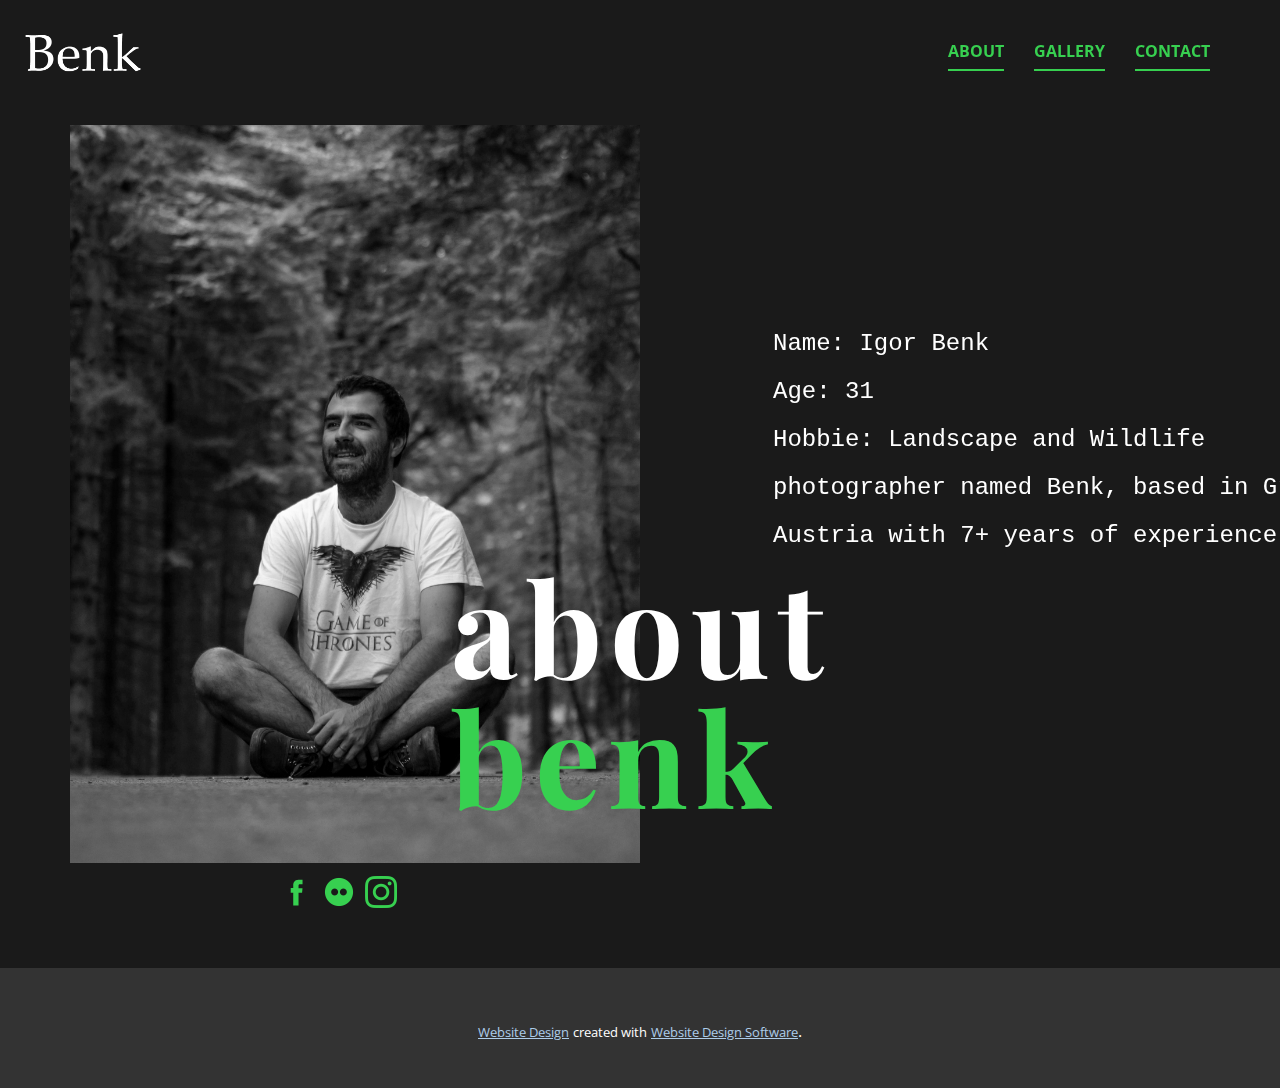
<file: about.html>
<!DOCTYPE html>
<html style="font-size: 16px;" lang="en"><head>
    <meta name="viewport" content="width=device-width, initial-scale=1.0">
    <meta charset="utf-8">
    <meta name="keywords" content="aboutdesigner, Bold Steps Forward, what clients say, ​If&nbsp;you’re interested in&nbsp;working with&nbsp;us,&nbsp;or collaborating&nbsp;on a project, we’d love to hear from you.">
    <meta name="description" content="">
    <title>about</title>
    <link rel="stylesheet" href="nicepage.css" media="screen">
<link rel="stylesheet" href="about.css" media="screen">
    <script class="u-script" type="text/javascript" src="jquery.js" defer=""></script>
    <script class="u-script" type="text/javascript" src="nicepage.js" defer=""></script>
    <meta name="generator" content="Nicepage 4.21.5, nicepage.com">
    <link id="u-theme-google-font" rel="stylesheet" href="https://fonts.googleapis.com/css?family=Roboto:100,100i,300,300i,400,400i,500,500i,700,700i,900,900i|Open+Sans:300,300i,400,400i,500,500i,600,600i,700,700i,800,800i">
    <link id="u-page-google-font" rel="stylesheet" href="https://fonts.googleapis.com/css?family=Playfair+Display:400,400i,500,500i,600,600i,700,700i,800,800i,900,900i">
    
    
    <script type="application/ld+json">{
		"@context": "http://schema.org",
		"@type": "Organization",
		"name": "",
		"logo": "/images/l.png"
}</script>
    <meta name="theme-color" content="#478ac9">
    <meta property="og:title" content="about">
    <meta property="og:type" content="website">
  </head>
  <body class="u-body u-overlap u-overlap-contrast u-overlap-transparent u-xl-mode" data-lang="en"><header class="u-clearfix u-header u-sticky u-header" id="sec-48c7"><div class="u-clearfix u-sheet u-sheet-1">
        <a href="https://nicepage.com" class="u-image u-logo u-image-1" data-image-width="512" data-image-height="512">
          <img src="/images/l.png" class="u-logo-image u-logo-image-1">
        </a>
        <nav class="u-menu u-menu-one-level u-offcanvas u-menu-1" data-responsive-from="XS">
          <div class="menu-collapse" style="font-size: 1rem; letter-spacing: 0px; font-weight: 700; text-transform: uppercase;">
            <a class="u-button-style u-custom-active-border-color u-custom-border u-custom-border-color u-custom-borders u-custom-hover-border-color u-custom-left-right-menu-spacing u-custom-padding-bottom u-custom-text-active-color u-custom-text-color u-custom-text-hover-color u-custom-top-bottom-menu-spacing u-nav-link u-text-active-palette-1-base u-text-hover-palette-2-base" href="#" style="padding: 6px 0px; font-size: calc(1em + 12px);">
              <svg class="u-svg-link" viewBox="0 0 24 24"><use xmlns:xlink="http://www.w3.org/1999/xlink" xlink:href="#menu-hamburger"></use></svg>
              <svg class="u-svg-content" version="1.1" id="menu-hamburger" viewBox="0 0 16 16" x="0px" y="0px" xmlns:xlink="http://www.w3.org/1999/xlink" xmlns="http://www.w3.org/2000/svg"><g><rect y="1" width="16" height="2"></rect><rect y="7" width="16" height="2"></rect><rect y="13" width="16" height="2"></rect>
</g></svg>
            </a>
          </div>
          <div class="u-custom-menu u-nav-container">
            <ul class="u-nav u-spacing-30 u-unstyled u-nav-1"><li class="u-nav-item"><a class="u-border-2 u-border-active-custom-color-1 u-border-hover-grey-50 u-border-no-left u-border-no-right u-border-no-top u-button-style u-nav-link u-text-active-custom-color-1 u-text-hover-custom-color-1 u-text-white" href="/about.html#carousel_8afe" style="padding: 10px 0px;">About</a>
</li><li class="u-nav-item"><a class="u-border-2 u-border-active-custom-color-1 u-border-hover-grey-50 u-border-no-left u-border-no-right u-border-no-top u-button-style u-nav-link u-text-active-custom-color-1 u-text-hover-custom-color-1 u-text-white" href="/about.html#carousel_c774" style="padding: 10px 0px;">Gallery</a>
</li><li class="u-nav-item"><a class="u-border-2 u-border-active-custom-color-1 u-border-hover-grey-50 u-border-no-left u-border-no-right u-border-no-top u-button-style u-nav-link u-text-active-custom-color-1 u-text-hover-custom-color-1 u-text-white" href="/about.html#carousel_38a3" style="padding: 10px 0px;">Contact</a>
</li></ul>
          </div>
          <div class="u-custom-menu u-nav-container-collapse">
            <div class="u-black u-container-style u-inner-container-layout u-opacity u-opacity-95 u-sidenav">
              <div class="u-inner-container-layout u-sidenav-overflow">
                <div class="u-menu-close"></div>
                <ul class="u-align-center u-nav u-popupmenu-items u-unstyled u-nav-2"><li class="u-nav-item"><a class="u-button-style u-nav-link" href="/about.html#carousel_8afe">About</a>
</li><li class="u-nav-item"><a class="u-button-style u-nav-link" href="/about.html#carousel_c774">Gallery</a>
</li><li class="u-nav-item"><a class="u-button-style u-nav-link" href="/about.html#carousel_38a3">Contact</a>
</li></ul>
              </div>
            </div>
            <div class="u-black u-menu-overlay u-opacity u-opacity-70"></div>
          </div>
        </nav>
      </div></header>
    <section class="u-align-left u-clearfix u-grey-90 u-section-1" id="carousel_8afe">
      <div class="u-clearfix u-sheet u-sheet-1">
        <div class="u-clearfix u-expanded-width-lg u-expanded-width-md u-expanded-width-sm u-expanded-width-xl u-layout-wrap u-layout-wrap-1">
          <div class="u-layout">
            <div class="u-layout-row">
              <div class="u-container-style u-image u-layout-cell u-right-cell u-size-30 u-image-1" data-image-width="4883" data-image-height="3228">
                <div class="u-container-layout u-container-layout-1">
                  <h1 class="u-custom-font u-font-playfair-display u-text u-text-body-alt-color u-text-1" data-animation-name="slideIn" data-animation-duration="1500" data-animation-direction="Right">about<br>
                    <span class="u-text-custom-color-1">benk</span>
                  </h1>
                </div>
              </div>
              <div class="u-container-style u-layout-cell u-left-cell u-size-30 u-layout-cell-2">
                <div class="u-container-layout u-valign-top-xs u-container-layout-2">
                  <p class="u-custom-font u-font-courier-new u-text u-text-2" data-animation-name="customAnimationIn" data-animation-duration="1750" data-animation-direction="">Name: Igor Benk<br>Age: 31<br>Hobbie:&nbsp;Landscape and Wildlife photographer named Benk, based in Graz, Austria with 7+ years of experience
                  </p>
                </div>
              </div>
            </div>
          </div>
        </div>
        <div class="u-social-icons u-spacing-10 u-social-icons-1">
          <a class="u-social-url" title="facebook" target="_blank" href="https://www.facebook.com/ajgorbenk"><span class="u-icon u-social-facebook u-social-icon u-text-custom-color-1 u-icon-1"><svg class="u-svg-link" preserveAspectRatio="xMidYMin slice" viewBox="0 0 112 112" style=""><use xmlns:xlink="http://www.w3.org/1999/xlink" xlink:href="#svg-c1b0"></use></svg><svg class="u-svg-content" viewBox="0 0 112 112" x="0" y="0" id="svg-c1b0"><path fill="currentColor" d="M75.5,28.8H65.4c-1.5,0-4,0.9-4,4.3v9.4h13.9l-1.5,15.8H61.4v45.1H42.8V58.3h-8.8V42.4h8.8V32.2
c0-7.4,3.4-18.8,18.8-18.8h13.8v15.4H75.5z"></path></svg></span>
          </a>
          <a class="u-social-url" title="flickr" target="_blank" href="https://www.flickr.com/photos/150427094@N04/with/52464650335/"><span class="u-file-icon u-icon u-social-icon u-social-twitter u-text-custom-color-1 u-icon-2"><img src="/images/4138206-5953dbee.png" alt=""></span>
          </a>
          <a class="u-social-url" title="instagram" target="_blank" href="https://www.instagram.com/ajgor_benk/"><span class="u-file-icon u-icon u-social-icon u-social-instagram u-text-custom-color-1 u-icon-3"><img src="/images/1384031-f71a7fd5.png" alt=""></span>
          </a>
        </div>
      </div>
    </section>
    
    
    
    <section class="u-backlink u-clearfix u-grey-80">
      <a class="u-link" href="https://nicepage.com/website-design" target="_blank">
        <span>Website Design</span>
      </a>
      <p class="u-text">
        <span>created with</span>
      </p>
      <a class="u-link" href="" target="_blank">
        <span>Website Design Software</span>
      </a>. 
    </section>
  
</body></html>
</file>
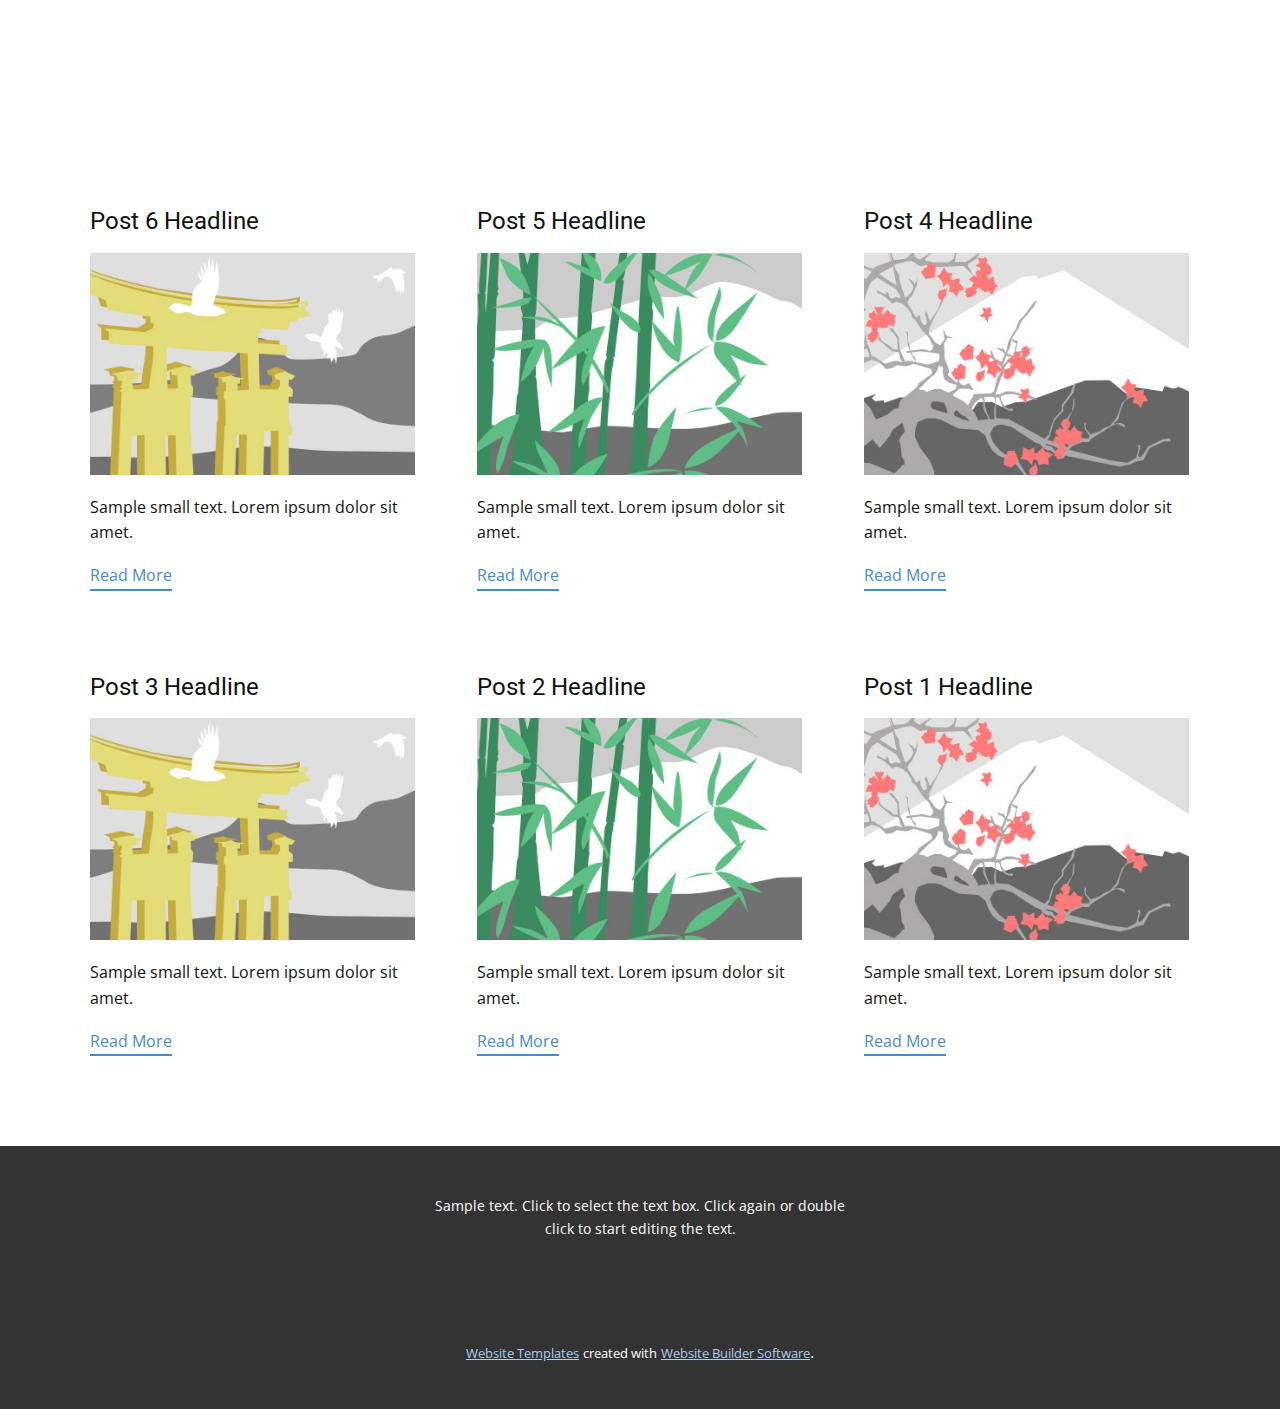
<file: blog/blog.html>
<!DOCTYPE html>
<html style="font-size: 16px;" lang="en"><head>
    <meta name="viewport" content="width=device-width, initial-scale=1.0">
    <meta charset="utf-8">
    <meta name="keywords" content="">
    <meta name="description" content="">
    <title>Blog Template</title>
    <link rel="stylesheet" href="../nicepage.css" media="screen">
<link rel="stylesheet" href="../Blog-Template.css" media="screen">
    <script class="u-script" type="text/javascript" src="../jquery.js" defer=""></script>
    <script class="u-script" type="text/javascript" src="../nicepage.js" defer=""></script>
    <meta name="generator" content="Nicepage 4.21.5, nicepage.com">
    <link id="u-theme-google-font" rel="stylesheet" href="https://fonts.googleapis.com/css?family=Roboto:100,100i,300,300i,400,400i,500,500i,700,700i,900,900i|Open+Sans:300,300i,400,400i,500,500i,600,600i,700,700i,800,800i">
    
    
    <script type="application/ld+json">{
		"@context": "http://schema.org",
		"@type": "Organization",
		"name": "",
		"logo": "/images/l.png"
}</script>
    <meta name="theme-color" content="#478ac9">
  </head>
  <body class="u-body u-xl-mode" data-lang="en"><header class="u-clearfix u-header u-sticky u-header" id="sec-48c7"><div class="u-clearfix u-sheet u-sheet-1">
        <a href="https://nicepage.com" class="u-image u-logo u-image-1" data-image-width="512" data-image-height="512">
          <img src="/images/l.png" class="u-logo-image u-logo-image-1">
        </a>
        <nav class="u-menu u-menu-one-level u-offcanvas u-menu-1" data-responsive-from="XS">
          <div class="menu-collapse" style="font-size: 1rem; letter-spacing: 0px; font-weight: 700; text-transform: uppercase;">
            <a class="u-button-style u-custom-active-border-color u-custom-border u-custom-border-color u-custom-borders u-custom-hover-border-color u-custom-left-right-menu-spacing u-custom-padding-bottom u-custom-text-active-color u-custom-text-color u-custom-text-hover-color u-custom-top-bottom-menu-spacing u-nav-link u-text-active-palette-1-base u-text-hover-palette-2-base" href="#" style="padding: 6px 0px; font-size: calc(1em + 12px);">
              <svg class="u-svg-link" viewBox="0 0 24 24"><use xmlns:xlink="http://www.w3.org/1999/xlink" xlink:href="#menu-hamburger"></use></svg>
              <svg class="u-svg-content" version="1.1" id="menu-hamburger" viewBox="0 0 16 16" x="0px" y="0px" xmlns:xlink="http://www.w3.org/1999/xlink" xmlns="http://www.w3.org/2000/svg"><g><rect y="1" width="16" height="2"></rect><rect y="7" width="16" height="2"></rect><rect y="13" width="16" height="2"></rect>
</g></svg>
            </a>
          </div>
          <div class="u-custom-menu u-nav-container">
            <ul class="u-nav u-spacing-30 u-unstyled u-nav-1"><li class="u-nav-item"><a class="u-border-2 u-border-active-custom-color-1 u-border-hover-grey-50 u-border-no-left u-border-no-right u-border-no-top u-button-style u-nav-link u-text-active-custom-color-1 u-text-hover-custom-color-1 u-text-white" href="/about.html#carousel_8afe" style="padding: 10px 0px;">About</a>
</li><li class="u-nav-item"><a class="u-border-2 u-border-active-custom-color-1 u-border-hover-grey-50 u-border-no-left u-border-no-right u-border-no-top u-button-style u-nav-link u-text-active-custom-color-1 u-text-hover-custom-color-1 u-text-white" href="/about.html#carousel_c774" style="padding: 10px 0px;">Gallery</a>
</li><li class="u-nav-item"><a class="u-border-2 u-border-active-custom-color-1 u-border-hover-grey-50 u-border-no-left u-border-no-right u-border-no-top u-button-style u-nav-link u-text-active-custom-color-1 u-text-hover-custom-color-1 u-text-white" href="/about.html#carousel_38a3" style="padding: 10px 0px;">Contact</a>
</li></ul>
          </div>
          <div class="u-custom-menu u-nav-container-collapse">
            <div class="u-black u-container-style u-inner-container-layout u-opacity u-opacity-95 u-sidenav">
              <div class="u-inner-container-layout u-sidenav-overflow">
                <div class="u-menu-close"></div>
                <ul class="u-align-center u-nav u-popupmenu-items u-unstyled u-nav-2"><li class="u-nav-item"><a class="u-button-style u-nav-link" href="/about.html#carousel_8afe">About</a>
</li><li class="u-nav-item"><a class="u-button-style u-nav-link" href="/about.html#carousel_c774">Gallery</a>
</li><li class="u-nav-item"><a class="u-button-style u-nav-link" href="/about.html#carousel_38a3">Contact</a>
</li></ul>
              </div>
            </div>
            <div class="u-black u-menu-overlay u-opacity u-opacity-70"></div>
          </div>
        </nav>
      </div></header>
    <section class="u-clearfix u-section-1" id="sec-af1f">
      <div class="u-clearfix u-sheet u-valign-middle u-sheet-1"><!--blog--><!--blog_options_json--><!--{"type":"Recent","source":"","tags":"","count":""}--><!--/blog_options_json-->
        <div class="u-blog u-expanded-width u-repeater u-repeater-1"><!--blog_post-->
          <div class="u-blog-post u-container-style u-repeater-item u-white u-repeater-item-1">
            <div class="u-container-layout u-similar-container u-valign-top u-container-layout-1"><!--blog_post_header-->
              <h4 class="u-blog-control u-text u-text-1">
                <a class="u-post-header-link" href="/blog/post-5.html">Post 6 Headline</a>
              </h4><!--/blog_post_header--><!--blog_post_image-->
              <a class="u-post-header-link" href="/blog/post-5.html"><img alt="" class="u-blog-control u-expanded-width u-image u-image-default u-image-1" src="/images/8ad73f3c.jpeg"></a><!--/blog_post_image--><!--blog_post_content-->
              <div class="u-blog-control u-post-content u-text u-text-2 fr-view">Sample small text. Lorem ipsum dolor sit amet.</div><!--/blog_post_content--><!--blog_post_readmore-->
              <a href="/blog/post-5.html" class="u-blog-control u-border-2 u-border-palette-1-base u-btn u-btn-rectangle u-button-style u-none u-btn-1"><!--blog_post_readmore_content--><!--options_json--><!--{"content":"","defaultValue":"Read More"}--><!--/options_json-->Read More<!--/blog_post_readmore_content--></a><!--/blog_post_readmore-->
            </div>
          </div><div class="u-blog-post u-container-style u-repeater-item u-video-cover u-white">
            <div class="u-container-layout u-similar-container u-valign-top u-container-layout-2"><!--blog_post_header-->
              <h4 class="u-blog-control u-text u-text-3">
                <a class="u-post-header-link" href="/blog/post-4.html">Post 5 Headline</a>
              </h4><!--/blog_post_header--><!--blog_post_image-->
              <a class="u-post-header-link" href="/blog/post-4.html"><img alt="" class="u-blog-control u-expanded-width u-image u-image-default u-image-2" src="/images/68f64b9d.jpeg"></a><!--/blog_post_image--><!--blog_post_content-->
              <div class="u-blog-control u-post-content u-text u-text-4 fr-view">Sample small text. Lorem ipsum dolor sit amet.</div><!--/blog_post_content--><!--blog_post_readmore-->
              <a href="/blog/post-4.html" class="u-blog-control u-border-2 u-border-palette-1-base u-btn u-btn-rectangle u-button-style u-none u-btn-2"><!--blog_post_readmore_content--><!--options_json--><!--{"content":"","defaultValue":"Read More"}--><!--/options_json-->Read More<!--/blog_post_readmore_content--></a><!--/blog_post_readmore-->
            </div>
          </div><div class="u-blog-post u-container-style u-repeater-item u-video-cover u-white">
            <div class="u-container-layout u-similar-container u-valign-top u-container-layout-3"><!--blog_post_header-->
              <h4 class="u-blog-control u-text u-text-5">
                <a class="u-post-header-link" href="/blog/post-3.html">Post 4 Headline</a>
              </h4><!--/blog_post_header--><!--blog_post_image-->
              <a class="u-post-header-link" href="/blog/post-3.html"><img alt="" class="u-blog-control u-expanded-width u-image u-image-default u-image-3" src="/images/0fd3416c.jpeg"></a><!--/blog_post_image--><!--blog_post_content-->
              <div class="u-blog-control u-post-content u-text u-text-6 fr-view">Sample small text. Lorem ipsum dolor sit amet.</div><!--/blog_post_content--><!--blog_post_readmore-->
              <a href="/blog/post-3.html" class="u-blog-control u-border-2 u-border-palette-1-base u-btn u-btn-rectangle u-button-style u-none u-btn-3"><!--blog_post_readmore_content--><!--options_json--><!--{"content":"","defaultValue":"Read More"}--><!--/options_json-->Read More<!--/blog_post_readmore_content--></a><!--/blog_post_readmore-->
            </div>
          </div><div class="u-blog-post u-container-style u-repeater-item u-white u-repeater-item-1">
            <div class="u-container-layout u-similar-container u-valign-top u-container-layout-1"><!--blog_post_header-->
              <h4 class="u-blog-control u-text u-text-1">
                <a class="u-post-header-link" href="/blog/post-2.html">Post 3 Headline</a>
              </h4><!--/blog_post_header--><!--blog_post_image-->
              <a class="u-post-header-link" href="/blog/post-2.html"><img alt="" class="u-blog-control u-expanded-width u-image u-image-default u-image-1" src="/images/8ad73f3c.jpeg"></a><!--/blog_post_image--><!--blog_post_content-->
              <div class="u-blog-control u-post-content u-text u-text-2 fr-view">Sample small text. Lorem ipsum dolor sit amet.</div><!--/blog_post_content--><!--blog_post_readmore-->
              <a href="/blog/post-2.html" class="u-blog-control u-border-2 u-border-palette-1-base u-btn u-btn-rectangle u-button-style u-none u-btn-1"><!--blog_post_readmore_content--><!--options_json--><!--{"content":"","defaultValue":"Read More"}--><!--/options_json-->Read More<!--/blog_post_readmore_content--></a><!--/blog_post_readmore-->
            </div>
          </div><div class="u-blog-post u-container-style u-repeater-item u-video-cover u-white">
            <div class="u-container-layout u-similar-container u-valign-top u-container-layout-2"><!--blog_post_header-->
              <h4 class="u-blog-control u-text u-text-3">
                <a class="u-post-header-link" href="/blog/post-1.html">Post 2 Headline</a>
              </h4><!--/blog_post_header--><!--blog_post_image-->
              <a class="u-post-header-link" href="/blog/post-1.html"><img alt="" class="u-blog-control u-expanded-width u-image u-image-default u-image-2" src="/images/68f64b9d.jpeg"></a><!--/blog_post_image--><!--blog_post_content-->
              <div class="u-blog-control u-post-content u-text u-text-4 fr-view">Sample small text. Lorem ipsum dolor sit amet.</div><!--/blog_post_content--><!--blog_post_readmore-->
              <a href="/blog/post-1.html" class="u-blog-control u-border-2 u-border-palette-1-base u-btn u-btn-rectangle u-button-style u-none u-btn-2"><!--blog_post_readmore_content--><!--options_json--><!--{"content":"","defaultValue":"Read More"}--><!--/options_json-->Read More<!--/blog_post_readmore_content--></a><!--/blog_post_readmore-->
            </div>
          </div><div class="u-blog-post u-container-style u-repeater-item u-video-cover u-white">
            <div class="u-container-layout u-similar-container u-valign-top u-container-layout-3"><!--blog_post_header-->
              <h4 class="u-blog-control u-text u-text-5">
                <a class="u-post-header-link" href="/blog/post.html">Post 1 Headline</a>
              </h4><!--/blog_post_header--><!--blog_post_image-->
              <a class="u-post-header-link" href="/blog/post.html"><img alt="" class="u-blog-control u-expanded-width u-image u-image-default u-image-3" src="/images/0fd3416c.jpeg"></a><!--/blog_post_image--><!--blog_post_content-->
              <div class="u-blog-control u-post-content u-text u-text-6 fr-view">Sample small text. Lorem ipsum dolor sit amet.</div><!--/blog_post_content--><!--blog_post_readmore-->
              <a href="/blog/post.html" class="u-blog-control u-border-2 u-border-palette-1-base u-btn u-btn-rectangle u-button-style u-none u-btn-3"><!--blog_post_readmore_content--><!--options_json--><!--{"content":"","defaultValue":"Read More"}--><!--/options_json-->Read More<!--/blog_post_readmore_content--></a><!--/blog_post_readmore-->
            </div>
          </div><!--/blog_post--><!--blog_post-->
          <!--/blog_post--><!--blog_post-->
          <!--/blog_post-->
        </div><!--/blog-->
      </div>
    </section>
    
    
    <footer class="u-align-center u-clearfix u-footer u-grey-80 u-footer" id="sec-33b6"><div class="u-clearfix u-sheet u-sheet-1">
        <p class="u-small-text u-text u-text-variant u-text-1">Sample text. Click to select the text box. Click again or double click to start editing the text.</p>
      </div></footer>
    <section class="u-backlink u-clearfix u-grey-80">
      <a class="u-link" href="https://nicepage.com/website-templates" target="_blank">
        <span>Website Templates</span>
      </a>
      <p class="u-text">
        <span>created with</span>
      </p>
      <a class="u-link" href="" target="_blank">
        <span>Website Builder Software</span>
      </a>. 
    </section>
  
</body></html>
</file>
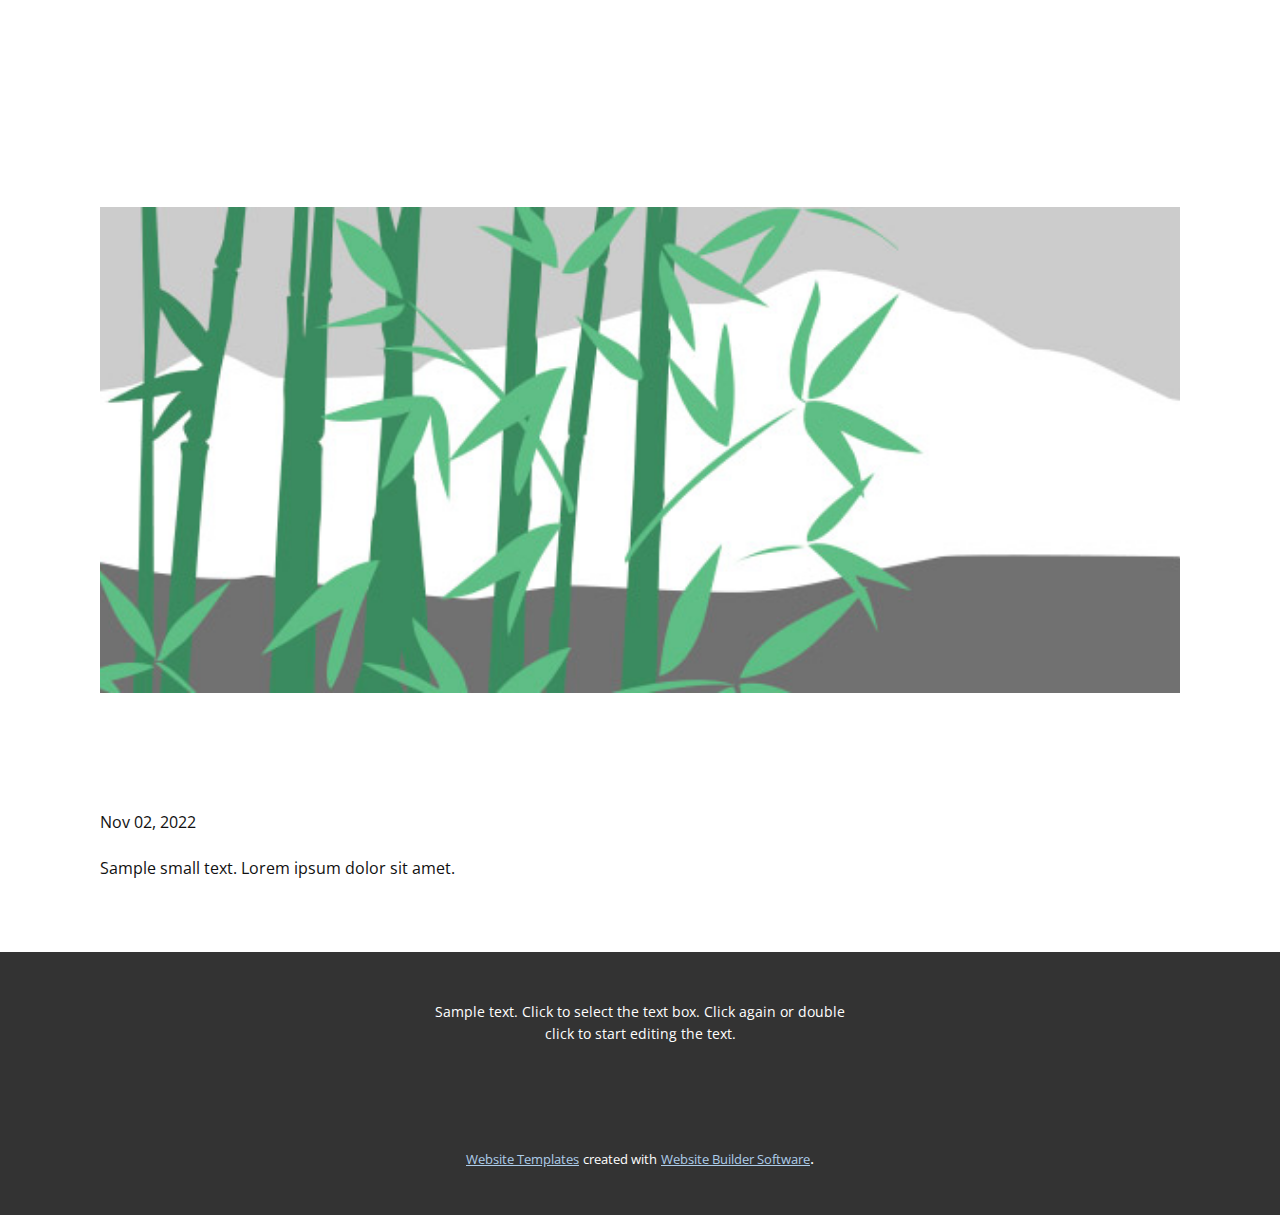
<file: blog/post-1.html>
<!DOCTYPE html>
<html style="font-size: 16px;" lang="en"><head>
    <meta name="viewport" content="width=device-width, initial-scale=1.0">
    <meta charset="utf-8">
    <meta name="keywords" content="Post 1 Headline">
    <meta name="description" content="">
    <title>Post 2 Headline</title>
    <link rel="stylesheet" href="/nicepage.css" media="screen">
<link rel="stylesheet" href="/Post-Template.css" media="screen">
    <script class="u-script" type="text/javascript" src="/jquery.js" defer=""></script>
    <script class="u-script" type="text/javascript" src="/nicepage.js" defer=""></script>
    <meta name="generator" content="Nicepage 4.21.5, nicepage.com">
    <link id="u-theme-google-font" rel="stylesheet" href="https://fonts.googleapis.com/css?family=Roboto:100,100i,300,300i,400,400i,500,500i,700,700i,900,900i|Open+Sans:300,300i,400,400i,500,500i,600,600i,700,700i,800,800i">
    
    
    <script type="application/ld+json">{
		"@context": "http://schema.org",
		"@type": "Organization",
		"name": "",
		"logo": "/images/l.png"
}</script>
    <meta name="theme-color" content="#478ac9">
  </head>
  <body class="u-body u-xl-mode" data-lang="en"><header class="u-clearfix u-header u-sticky u-header" id="sec-48c7"><div class="u-clearfix u-sheet u-sheet-1">
        <a href="https://nicepage.com" class="u-image u-logo u-image-1" data-image-width="512" data-image-height="512">
          <img src="/images/l.png" class="u-logo-image u-logo-image-1">
        </a>
        <nav class="u-menu u-menu-one-level u-offcanvas u-menu-1" data-responsive-from="XS">
          <div class="menu-collapse" style="font-size: 1rem; letter-spacing: 0px; font-weight: 700; text-transform: uppercase;">
            <a class="u-button-style u-custom-active-border-color u-custom-border u-custom-border-color u-custom-borders u-custom-hover-border-color u-custom-left-right-menu-spacing u-custom-padding-bottom u-custom-text-active-color u-custom-text-color u-custom-text-hover-color u-custom-top-bottom-menu-spacing u-nav-link u-text-active-palette-1-base u-text-hover-palette-2-base" href="#" style="padding: 6px 0px; font-size: calc(1em + 12px);">
              <svg class="u-svg-link" viewBox="0 0 24 24"><use xmlns:xlink="http://www.w3.org/1999/xlink" xlink:href="#menu-hamburger"></use></svg>
              <svg class="u-svg-content" version="1.1" id="menu-hamburger" viewBox="0 0 16 16" x="0px" y="0px" xmlns:xlink="http://www.w3.org/1999/xlink" xmlns="http://www.w3.org/2000/svg"><g><rect y="1" width="16" height="2"></rect><rect y="7" width="16" height="2"></rect><rect y="13" width="16" height="2"></rect>
</g></svg>
            </a>
          </div>
          <div class="u-custom-menu u-nav-container">
            <ul class="u-nav u-spacing-30 u-unstyled u-nav-1"><li class="u-nav-item"><a class="u-border-2 u-border-active-custom-color-1 u-border-hover-grey-50 u-border-no-left u-border-no-right u-border-no-top u-button-style u-nav-link u-text-active-custom-color-1 u-text-hover-custom-color-1 u-text-white" href="/about.html#carousel_8afe" style="padding: 10px 0px;">About</a>
</li><li class="u-nav-item"><a class="u-border-2 u-border-active-custom-color-1 u-border-hover-grey-50 u-border-no-left u-border-no-right u-border-no-top u-button-style u-nav-link u-text-active-custom-color-1 u-text-hover-custom-color-1 u-text-white" href="/about.html#carousel_c774" style="padding: 10px 0px;">Gallery</a>
</li><li class="u-nav-item"><a class="u-border-2 u-border-active-custom-color-1 u-border-hover-grey-50 u-border-no-left u-border-no-right u-border-no-top u-button-style u-nav-link u-text-active-custom-color-1 u-text-hover-custom-color-1 u-text-white" href="/about.html#carousel_38a3" style="padding: 10px 0px;">Contact</a>
</li></ul>
          </div>
          <div class="u-custom-menu u-nav-container-collapse">
            <div class="u-black u-container-style u-inner-container-layout u-opacity u-opacity-95 u-sidenav">
              <div class="u-inner-container-layout u-sidenav-overflow">
                <div class="u-menu-close"></div>
                <ul class="u-align-center u-nav u-popupmenu-items u-unstyled u-nav-2"><li class="u-nav-item"><a class="u-button-style u-nav-link" href="/about.html#carousel_8afe">About</a>
</li><li class="u-nav-item"><a class="u-button-style u-nav-link" href="/about.html#carousel_c774">Gallery</a>
</li><li class="u-nav-item"><a class="u-button-style u-nav-link" href="/about.html#carousel_38a3">Contact</a>
</li></ul>
              </div>
            </div>
            <div class="u-black u-menu-overlay u-opacity u-opacity-70"></div>
          </div>
        </nav>
      </div></header>
    <section class="u-align-center u-clearfix u-section-1" id="sec-8bca">
      <div class="u-clearfix u-sheet u-valign-middle-md u-valign-middle-sm u-valign-middle-xs u-sheet-1"><!--post_details--><!--post_details_options_json--><!--{"source":""}--><!--/post_details_options_json--><!--blog_post-->
        <div class="u-container-style u-expanded-width u-post-details u-post-details-1">
          <div class="u-container-layout u-valign-middle u-container-layout-1"><!--blog_post_image-->
            <img alt="" class="u-blog-control u-expanded-width u-image u-image-default u-image-1" src="/images/68f64b9d.jpeg"><!--/blog_post_image--><!--blog_post_header-->
            <h2 class="u-blog-control u-text u-text-1">Post 2 Headline</h2><!--/blog_post_header--><!--blog_post_metadata-->
            <div class="u-blog-control u-metadata u-metadata-1"><!--blog_post_metadata_date-->
              <span class="u-meta-date u-meta-icon">Nov 02, 2022</span><!--/blog_post_metadata_date--><!--blog_post_metadata_category-->
              <!--/blog_post_metadata_category--><!--blog_post_metadata_comments-->
              <!--/blog_post_metadata_comments-->
            </div><!--/blog_post_metadata--><!--blog_post_content-->
            <div class="u-align-justify u-blog-control u-post-content u-text u-text-2 fr-view">
  Sample small text. Lorem ipsum dolor sit amet.
  </div><!--/blog_post_content-->
          </div>
        </div><!--/blog_post--><!--/post_details-->
      </div>
    </section>
    
    
    <footer class="u-align-center u-clearfix u-footer u-grey-80 u-footer" id="sec-33b6"><div class="u-clearfix u-sheet u-sheet-1">
        <p class="u-small-text u-text u-text-variant u-text-1">Sample text. Click to select the text box. Click again or double click to start editing the text.</p>
      </div></footer>
    <section class="u-backlink u-clearfix u-grey-80">
      <a class="u-link" href="https://nicepage.com/website-templates" target="_blank">
        <span>Website Templates</span>
      </a>
      <p class="u-text">
        <span>created with</span>
      </p>
      <a class="u-link" href="" target="_blank">
        <span>Website Builder Software</span>
      </a>. 
    </section>
  
</body></html>
</file>
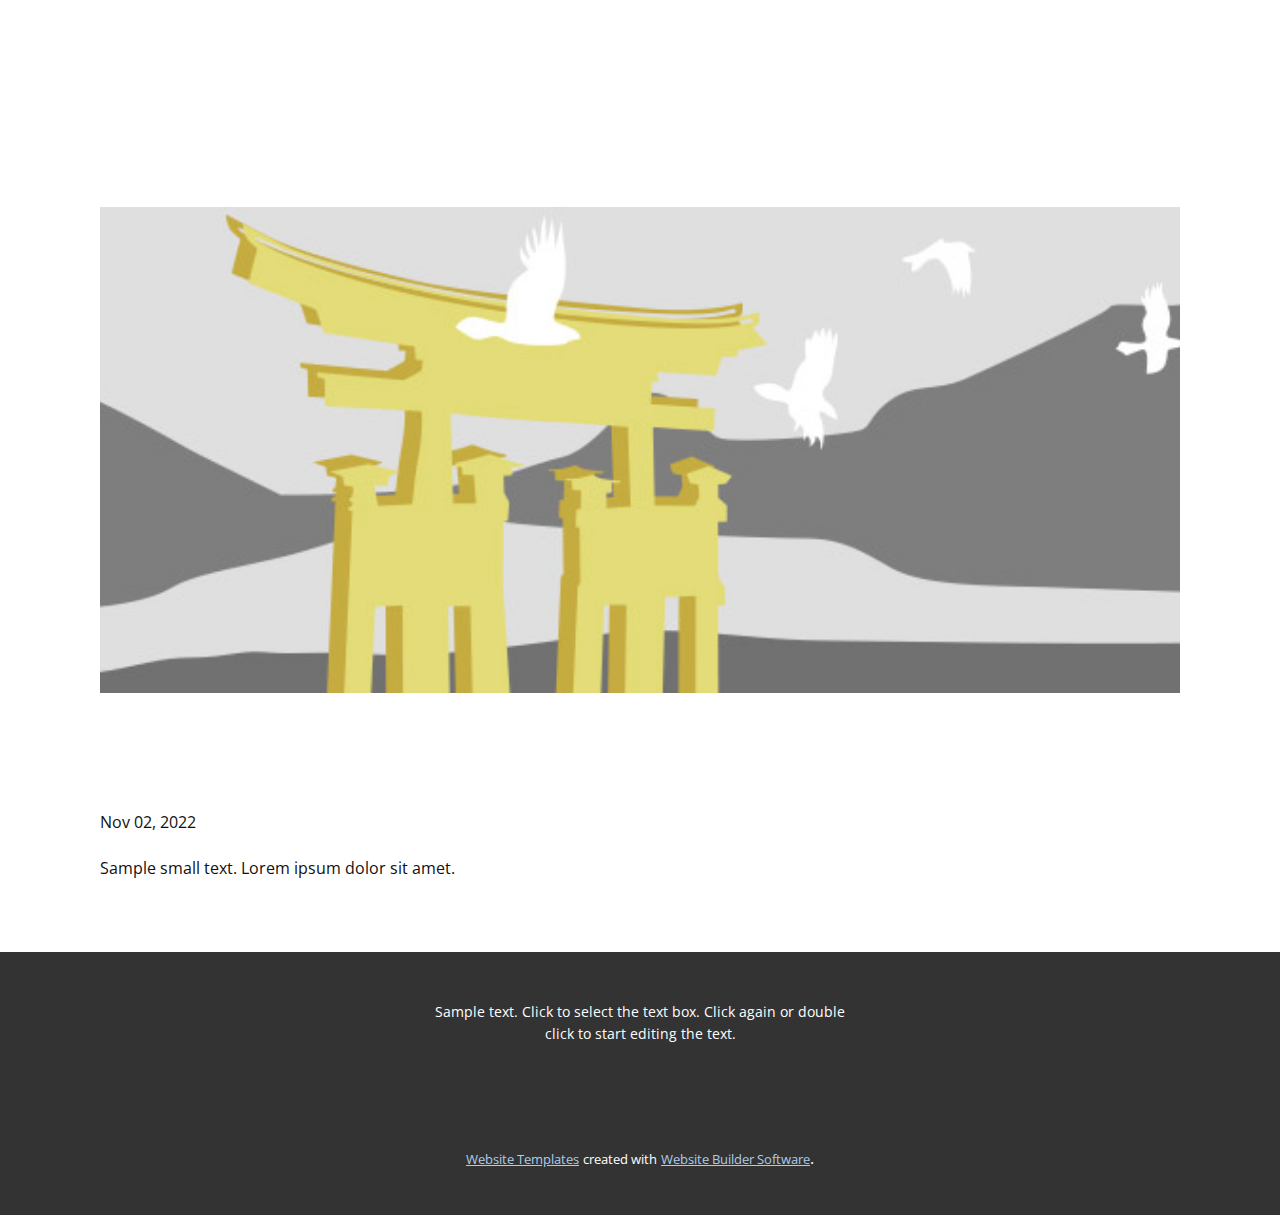
<file: blog/post-2.html>
<!DOCTYPE html>
<html style="font-size: 16px;" lang="en"><head>
    <meta name="viewport" content="width=device-width, initial-scale=1.0">
    <meta charset="utf-8">
    <meta name="keywords" content="Post 1 Headline">
    <meta name="description" content="">
    <title>Post 3 Headline</title>
    <link rel="stylesheet" href="/nicepage.css" media="screen">
<link rel="stylesheet" href="/Post-Template.css" media="screen">
    <script class="u-script" type="text/javascript" src="/jquery.js" defer=""></script>
    <script class="u-script" type="text/javascript" src="/nicepage.js" defer=""></script>
    <meta name="generator" content="Nicepage 4.21.5, nicepage.com">
    <link id="u-theme-google-font" rel="stylesheet" href="https://fonts.googleapis.com/css?family=Roboto:100,100i,300,300i,400,400i,500,500i,700,700i,900,900i|Open+Sans:300,300i,400,400i,500,500i,600,600i,700,700i,800,800i">
    
    
    <script type="application/ld+json">{
		"@context": "http://schema.org",
		"@type": "Organization",
		"name": "",
		"logo": "/images/l.png"
}</script>
    <meta name="theme-color" content="#478ac9">
  </head>
  <body class="u-body u-xl-mode" data-lang="en"><header class="u-clearfix u-header u-sticky u-header" id="sec-48c7"><div class="u-clearfix u-sheet u-sheet-1">
        <a href="https://nicepage.com" class="u-image u-logo u-image-1" data-image-width="512" data-image-height="512">
          <img src="/images/l.png" class="u-logo-image u-logo-image-1">
        </a>
        <nav class="u-menu u-menu-one-level u-offcanvas u-menu-1" data-responsive-from="XS">
          <div class="menu-collapse" style="font-size: 1rem; letter-spacing: 0px; font-weight: 700; text-transform: uppercase;">
            <a class="u-button-style u-custom-active-border-color u-custom-border u-custom-border-color u-custom-borders u-custom-hover-border-color u-custom-left-right-menu-spacing u-custom-padding-bottom u-custom-text-active-color u-custom-text-color u-custom-text-hover-color u-custom-top-bottom-menu-spacing u-nav-link u-text-active-palette-1-base u-text-hover-palette-2-base" href="#" style="padding: 6px 0px; font-size: calc(1em + 12px);">
              <svg class="u-svg-link" viewBox="0 0 24 24"><use xmlns:xlink="http://www.w3.org/1999/xlink" xlink:href="#menu-hamburger"></use></svg>
              <svg class="u-svg-content" version="1.1" id="menu-hamburger" viewBox="0 0 16 16" x="0px" y="0px" xmlns:xlink="http://www.w3.org/1999/xlink" xmlns="http://www.w3.org/2000/svg"><g><rect y="1" width="16" height="2"></rect><rect y="7" width="16" height="2"></rect><rect y="13" width="16" height="2"></rect>
</g></svg>
            </a>
          </div>
          <div class="u-custom-menu u-nav-container">
            <ul class="u-nav u-spacing-30 u-unstyled u-nav-1"><li class="u-nav-item"><a class="u-border-2 u-border-active-custom-color-1 u-border-hover-grey-50 u-border-no-left u-border-no-right u-border-no-top u-button-style u-nav-link u-text-active-custom-color-1 u-text-hover-custom-color-1 u-text-white" href="/about.html#carousel_8afe" style="padding: 10px 0px;">About</a>
</li><li class="u-nav-item"><a class="u-border-2 u-border-active-custom-color-1 u-border-hover-grey-50 u-border-no-left u-border-no-right u-border-no-top u-button-style u-nav-link u-text-active-custom-color-1 u-text-hover-custom-color-1 u-text-white" href="/about.html#carousel_c774" style="padding: 10px 0px;">Gallery</a>
</li><li class="u-nav-item"><a class="u-border-2 u-border-active-custom-color-1 u-border-hover-grey-50 u-border-no-left u-border-no-right u-border-no-top u-button-style u-nav-link u-text-active-custom-color-1 u-text-hover-custom-color-1 u-text-white" href="/about.html#carousel_38a3" style="padding: 10px 0px;">Contact</a>
</li></ul>
          </div>
          <div class="u-custom-menu u-nav-container-collapse">
            <div class="u-black u-container-style u-inner-container-layout u-opacity u-opacity-95 u-sidenav">
              <div class="u-inner-container-layout u-sidenav-overflow">
                <div class="u-menu-close"></div>
                <ul class="u-align-center u-nav u-popupmenu-items u-unstyled u-nav-2"><li class="u-nav-item"><a class="u-button-style u-nav-link" href="/about.html#carousel_8afe">About</a>
</li><li class="u-nav-item"><a class="u-button-style u-nav-link" href="/about.html#carousel_c774">Gallery</a>
</li><li class="u-nav-item"><a class="u-button-style u-nav-link" href="/about.html#carousel_38a3">Contact</a>
</li></ul>
              </div>
            </div>
            <div class="u-black u-menu-overlay u-opacity u-opacity-70"></div>
          </div>
        </nav>
      </div></header>
    <section class="u-align-center u-clearfix u-section-1" id="sec-8bca">
      <div class="u-clearfix u-sheet u-valign-middle-md u-valign-middle-sm u-valign-middle-xs u-sheet-1"><!--post_details--><!--post_details_options_json--><!--{"source":""}--><!--/post_details_options_json--><!--blog_post-->
        <div class="u-container-style u-expanded-width u-post-details u-post-details-1">
          <div class="u-container-layout u-valign-middle u-container-layout-1"><!--blog_post_image-->
            <img alt="" class="u-blog-control u-expanded-width u-image u-image-default u-image-1" src="/images/8ad73f3c.jpeg"><!--/blog_post_image--><!--blog_post_header-->
            <h2 class="u-blog-control u-text u-text-1">Post 3 Headline</h2><!--/blog_post_header--><!--blog_post_metadata-->
            <div class="u-blog-control u-metadata u-metadata-1"><!--blog_post_metadata_date-->
              <span class="u-meta-date u-meta-icon">Nov 02, 2022</span><!--/blog_post_metadata_date--><!--blog_post_metadata_category-->
              <!--/blog_post_metadata_category--><!--blog_post_metadata_comments-->
              <!--/blog_post_metadata_comments-->
            </div><!--/blog_post_metadata--><!--blog_post_content-->
            <div class="u-align-justify u-blog-control u-post-content u-text u-text-2 fr-view">
  Sample small text. Lorem ipsum dolor sit amet.
  </div><!--/blog_post_content-->
          </div>
        </div><!--/blog_post--><!--/post_details-->
      </div>
    </section>
    
    
    <footer class="u-align-center u-clearfix u-footer u-grey-80 u-footer" id="sec-33b6"><div class="u-clearfix u-sheet u-sheet-1">
        <p class="u-small-text u-text u-text-variant u-text-1">Sample text. Click to select the text box. Click again or double click to start editing the text.</p>
      </div></footer>
    <section class="u-backlink u-clearfix u-grey-80">
      <a class="u-link" href="https://nicepage.com/website-templates" target="_blank">
        <span>Website Templates</span>
      </a>
      <p class="u-text">
        <span>created with</span>
      </p>
      <a class="u-link" href="" target="_blank">
        <span>Website Builder Software</span>
      </a>. 
    </section>
  
</body></html>
</file>
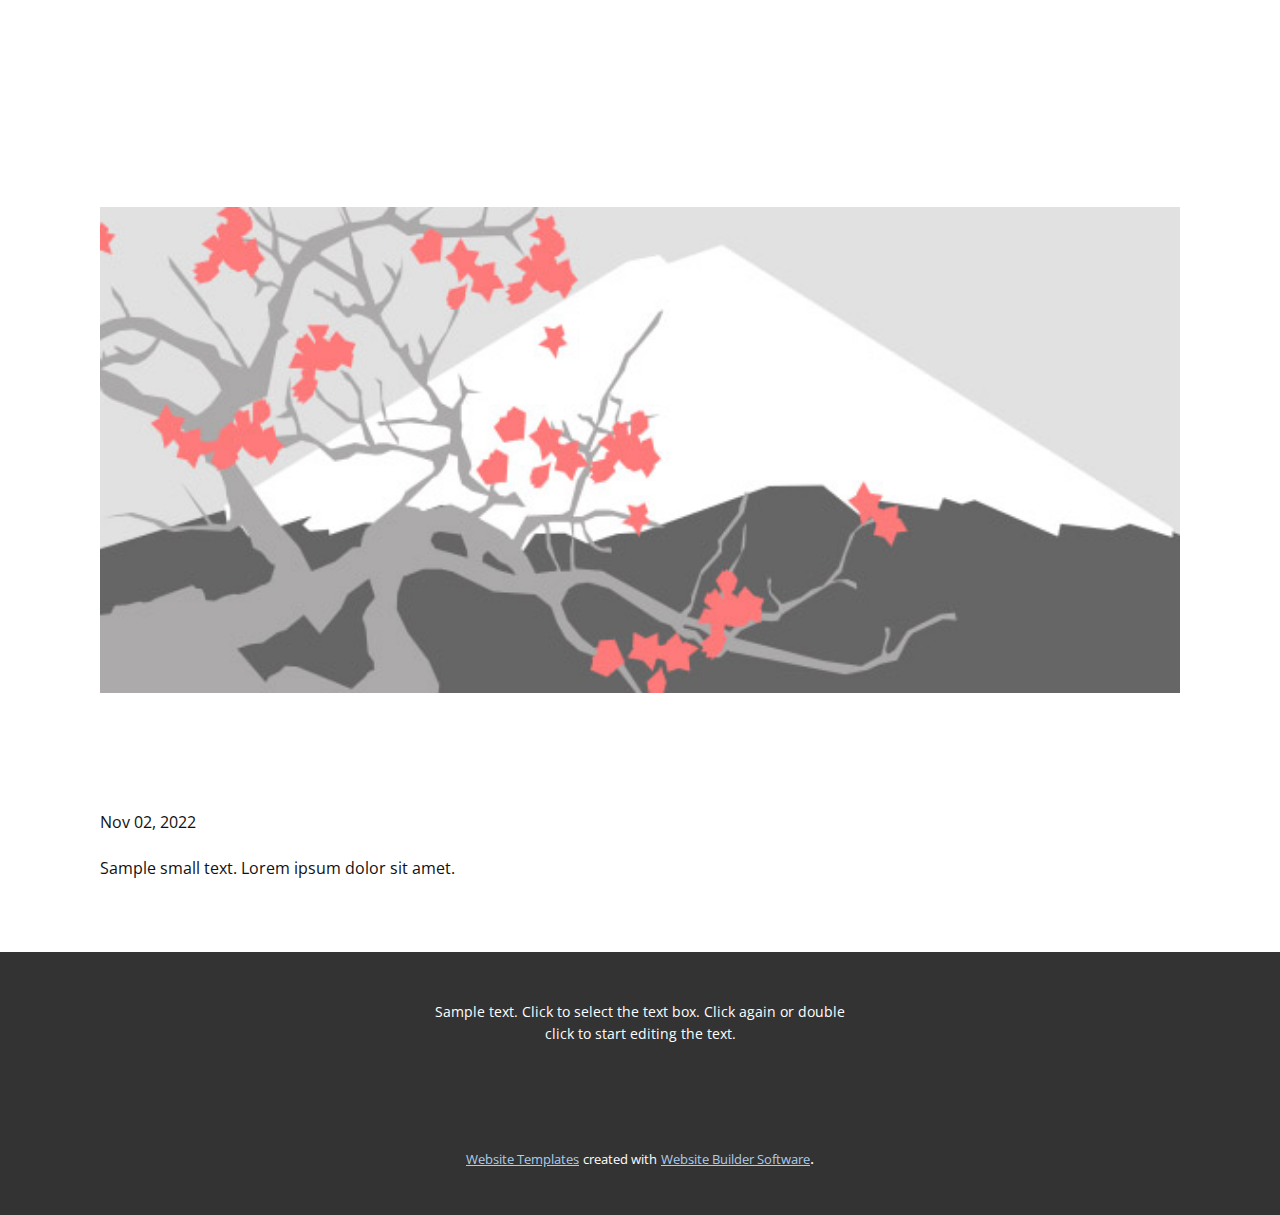
<file: blog/post-3.html>
<!DOCTYPE html>
<html style="font-size: 16px;" lang="en"><head>
    <meta name="viewport" content="width=device-width, initial-scale=1.0">
    <meta charset="utf-8">
    <meta name="keywords" content="Post 1 Headline">
    <meta name="description" content="">
    <title>Post 4 Headline</title>
    <link rel="stylesheet" href="/nicepage.css" media="screen">
<link rel="stylesheet" href="/Post-Template.css" media="screen">
    <script class="u-script" type="text/javascript" src="/jquery.js" defer=""></script>
    <script class="u-script" type="text/javascript" src="/nicepage.js" defer=""></script>
    <meta name="generator" content="Nicepage 4.21.5, nicepage.com">
    <link id="u-theme-google-font" rel="stylesheet" href="https://fonts.googleapis.com/css?family=Roboto:100,100i,300,300i,400,400i,500,500i,700,700i,900,900i|Open+Sans:300,300i,400,400i,500,500i,600,600i,700,700i,800,800i">
    
    
    <script type="application/ld+json">{
		"@context": "http://schema.org",
		"@type": "Organization",
		"name": "",
		"logo": "/images/l.png"
}</script>
    <meta name="theme-color" content="#478ac9">
  </head>
  <body class="u-body u-xl-mode" data-lang="en"><header class="u-clearfix u-header u-sticky u-header" id="sec-48c7"><div class="u-clearfix u-sheet u-sheet-1">
        <a href="https://nicepage.com" class="u-image u-logo u-image-1" data-image-width="512" data-image-height="512">
          <img src="/images/l.png" class="u-logo-image u-logo-image-1">
        </a>
        <nav class="u-menu u-menu-one-level u-offcanvas u-menu-1" data-responsive-from="XS">
          <div class="menu-collapse" style="font-size: 1rem; letter-spacing: 0px; font-weight: 700; text-transform: uppercase;">
            <a class="u-button-style u-custom-active-border-color u-custom-border u-custom-border-color u-custom-borders u-custom-hover-border-color u-custom-left-right-menu-spacing u-custom-padding-bottom u-custom-text-active-color u-custom-text-color u-custom-text-hover-color u-custom-top-bottom-menu-spacing u-nav-link u-text-active-palette-1-base u-text-hover-palette-2-base" href="#" style="padding: 6px 0px; font-size: calc(1em + 12px);">
              <svg class="u-svg-link" viewBox="0 0 24 24"><use xmlns:xlink="http://www.w3.org/1999/xlink" xlink:href="#menu-hamburger"></use></svg>
              <svg class="u-svg-content" version="1.1" id="menu-hamburger" viewBox="0 0 16 16" x="0px" y="0px" xmlns:xlink="http://www.w3.org/1999/xlink" xmlns="http://www.w3.org/2000/svg"><g><rect y="1" width="16" height="2"></rect><rect y="7" width="16" height="2"></rect><rect y="13" width="16" height="2"></rect>
</g></svg>
            </a>
          </div>
          <div class="u-custom-menu u-nav-container">
            <ul class="u-nav u-spacing-30 u-unstyled u-nav-1"><li class="u-nav-item"><a class="u-border-2 u-border-active-custom-color-1 u-border-hover-grey-50 u-border-no-left u-border-no-right u-border-no-top u-button-style u-nav-link u-text-active-custom-color-1 u-text-hover-custom-color-1 u-text-white" href="/about.html#carousel_8afe" style="padding: 10px 0px;">About</a>
</li><li class="u-nav-item"><a class="u-border-2 u-border-active-custom-color-1 u-border-hover-grey-50 u-border-no-left u-border-no-right u-border-no-top u-button-style u-nav-link u-text-active-custom-color-1 u-text-hover-custom-color-1 u-text-white" href="/about.html#carousel_c774" style="padding: 10px 0px;">Gallery</a>
</li><li class="u-nav-item"><a class="u-border-2 u-border-active-custom-color-1 u-border-hover-grey-50 u-border-no-left u-border-no-right u-border-no-top u-button-style u-nav-link u-text-active-custom-color-1 u-text-hover-custom-color-1 u-text-white" href="/about.html#carousel_38a3" style="padding: 10px 0px;">Contact</a>
</li></ul>
          </div>
          <div class="u-custom-menu u-nav-container-collapse">
            <div class="u-black u-container-style u-inner-container-layout u-opacity u-opacity-95 u-sidenav">
              <div class="u-inner-container-layout u-sidenav-overflow">
                <div class="u-menu-close"></div>
                <ul class="u-align-center u-nav u-popupmenu-items u-unstyled u-nav-2"><li class="u-nav-item"><a class="u-button-style u-nav-link" href="/about.html#carousel_8afe">About</a>
</li><li class="u-nav-item"><a class="u-button-style u-nav-link" href="/about.html#carousel_c774">Gallery</a>
</li><li class="u-nav-item"><a class="u-button-style u-nav-link" href="/about.html#carousel_38a3">Contact</a>
</li></ul>
              </div>
            </div>
            <div class="u-black u-menu-overlay u-opacity u-opacity-70"></div>
          </div>
        </nav>
      </div></header>
    <section class="u-align-center u-clearfix u-section-1" id="sec-8bca">
      <div class="u-clearfix u-sheet u-valign-middle-md u-valign-middle-sm u-valign-middle-xs u-sheet-1"><!--post_details--><!--post_details_options_json--><!--{"source":""}--><!--/post_details_options_json--><!--blog_post-->
        <div class="u-container-style u-expanded-width u-post-details u-post-details-1">
          <div class="u-container-layout u-valign-middle u-container-layout-1"><!--blog_post_image-->
            <img alt="" class="u-blog-control u-expanded-width u-image u-image-default u-image-1" src="/images/0fd3416c.jpeg"><!--/blog_post_image--><!--blog_post_header-->
            <h2 class="u-blog-control u-text u-text-1">Post 4 Headline</h2><!--/blog_post_header--><!--blog_post_metadata-->
            <div class="u-blog-control u-metadata u-metadata-1"><!--blog_post_metadata_date-->
              <span class="u-meta-date u-meta-icon">Nov 02, 2022</span><!--/blog_post_metadata_date--><!--blog_post_metadata_category-->
              <!--/blog_post_metadata_category--><!--blog_post_metadata_comments-->
              <!--/blog_post_metadata_comments-->
            </div><!--/blog_post_metadata--><!--blog_post_content-->
            <div class="u-align-justify u-blog-control u-post-content u-text u-text-2 fr-view">
  Sample small text. Lorem ipsum dolor sit amet.
  </div><!--/blog_post_content-->
          </div>
        </div><!--/blog_post--><!--/post_details-->
      </div>
    </section>
    
    
    <footer class="u-align-center u-clearfix u-footer u-grey-80 u-footer" id="sec-33b6"><div class="u-clearfix u-sheet u-sheet-1">
        <p class="u-small-text u-text u-text-variant u-text-1">Sample text. Click to select the text box. Click again or double click to start editing the text.</p>
      </div></footer>
    <section class="u-backlink u-clearfix u-grey-80">
      <a class="u-link" href="https://nicepage.com/website-templates" target="_blank">
        <span>Website Templates</span>
      </a>
      <p class="u-text">
        <span>created with</span>
      </p>
      <a class="u-link" href="" target="_blank">
        <span>Website Builder Software</span>
      </a>. 
    </section>
  
</body></html>
</file>
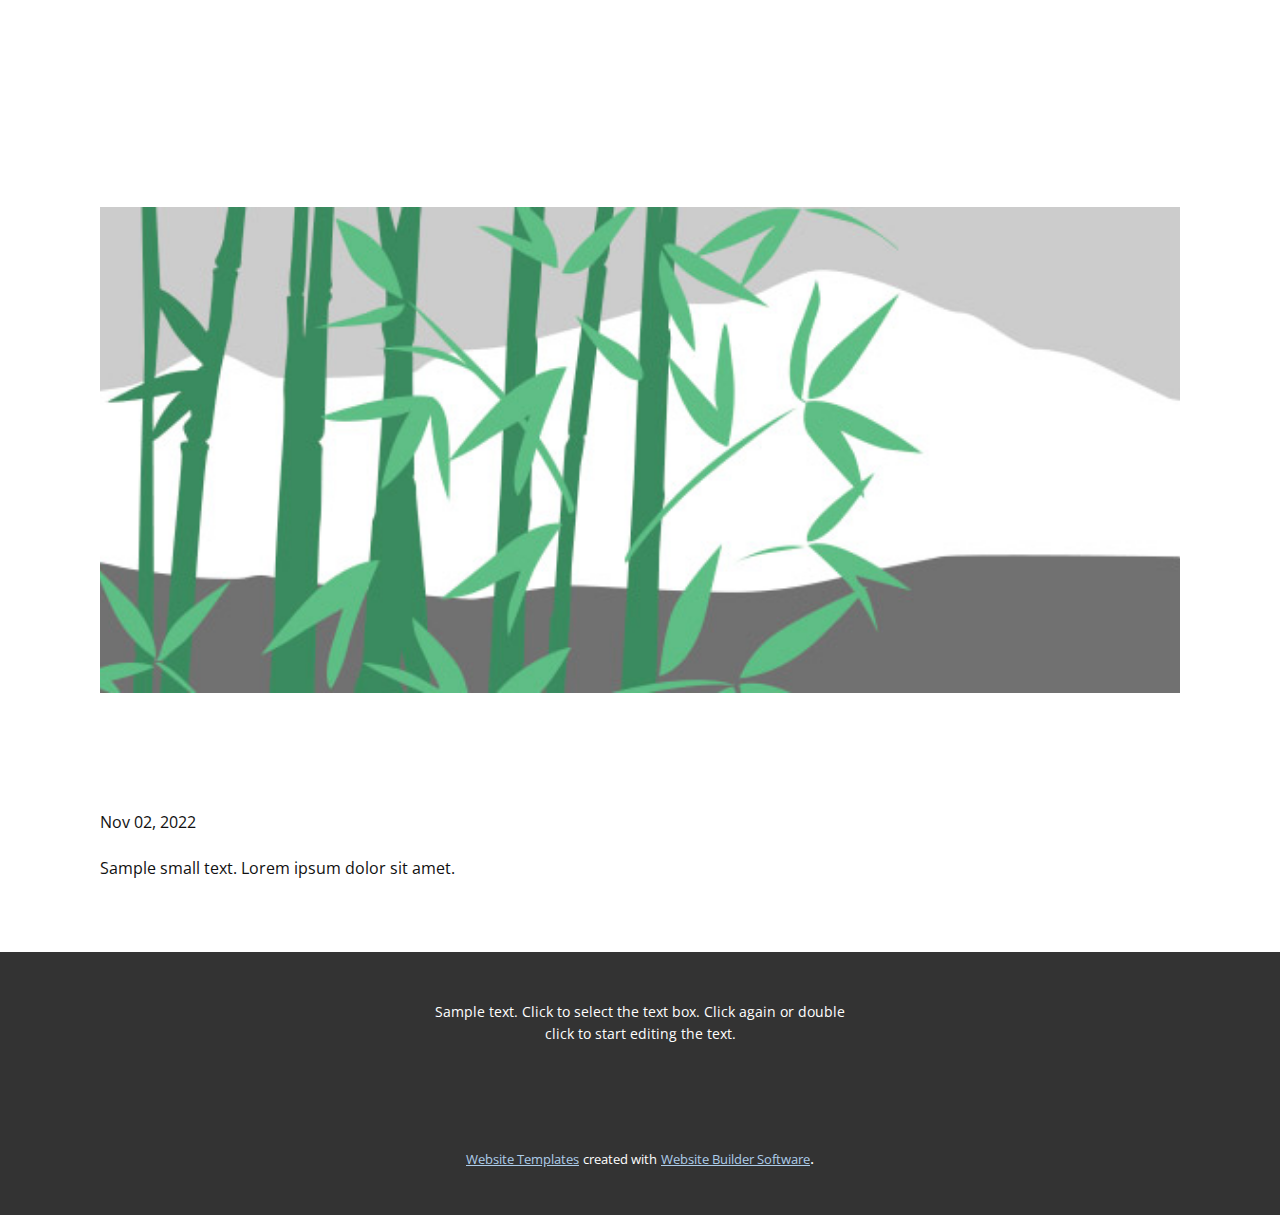
<file: blog/post-4.html>
<!DOCTYPE html>
<html style="font-size: 16px;" lang="en"><head>
    <meta name="viewport" content="width=device-width, initial-scale=1.0">
    <meta charset="utf-8">
    <meta name="keywords" content="Post 1 Headline">
    <meta name="description" content="">
    <title>Post 5 Headline</title>
    <link rel="stylesheet" href="/nicepage.css" media="screen">
<link rel="stylesheet" href="/Post-Template.css" media="screen">
    <script class="u-script" type="text/javascript" src="/jquery.js" defer=""></script>
    <script class="u-script" type="text/javascript" src="/nicepage.js" defer=""></script>
    <meta name="generator" content="Nicepage 4.21.5, nicepage.com">
    <link id="u-theme-google-font" rel="stylesheet" href="https://fonts.googleapis.com/css?family=Roboto:100,100i,300,300i,400,400i,500,500i,700,700i,900,900i|Open+Sans:300,300i,400,400i,500,500i,600,600i,700,700i,800,800i">
    
    
    <script type="application/ld+json">{
		"@context": "http://schema.org",
		"@type": "Organization",
		"name": "",
		"logo": "/images/l.png"
}</script>
    <meta name="theme-color" content="#478ac9">
  </head>
  <body class="u-body u-xl-mode" data-lang="en"><header class="u-clearfix u-header u-sticky u-header" id="sec-48c7"><div class="u-clearfix u-sheet u-sheet-1">
        <a href="https://nicepage.com" class="u-image u-logo u-image-1" data-image-width="512" data-image-height="512">
          <img src="/images/l.png" class="u-logo-image u-logo-image-1">
        </a>
        <nav class="u-menu u-menu-one-level u-offcanvas u-menu-1" data-responsive-from="XS">
          <div class="menu-collapse" style="font-size: 1rem; letter-spacing: 0px; font-weight: 700; text-transform: uppercase;">
            <a class="u-button-style u-custom-active-border-color u-custom-border u-custom-border-color u-custom-borders u-custom-hover-border-color u-custom-left-right-menu-spacing u-custom-padding-bottom u-custom-text-active-color u-custom-text-color u-custom-text-hover-color u-custom-top-bottom-menu-spacing u-nav-link u-text-active-palette-1-base u-text-hover-palette-2-base" href="#" style="padding: 6px 0px; font-size: calc(1em + 12px);">
              <svg class="u-svg-link" viewBox="0 0 24 24"><use xmlns:xlink="http://www.w3.org/1999/xlink" xlink:href="#menu-hamburger"></use></svg>
              <svg class="u-svg-content" version="1.1" id="menu-hamburger" viewBox="0 0 16 16" x="0px" y="0px" xmlns:xlink="http://www.w3.org/1999/xlink" xmlns="http://www.w3.org/2000/svg"><g><rect y="1" width="16" height="2"></rect><rect y="7" width="16" height="2"></rect><rect y="13" width="16" height="2"></rect>
</g></svg>
            </a>
          </div>
          <div class="u-custom-menu u-nav-container">
            <ul class="u-nav u-spacing-30 u-unstyled u-nav-1"><li class="u-nav-item"><a class="u-border-2 u-border-active-custom-color-1 u-border-hover-grey-50 u-border-no-left u-border-no-right u-border-no-top u-button-style u-nav-link u-text-active-custom-color-1 u-text-hover-custom-color-1 u-text-white" href="/about.html#carousel_8afe" style="padding: 10px 0px;">About</a>
</li><li class="u-nav-item"><a class="u-border-2 u-border-active-custom-color-1 u-border-hover-grey-50 u-border-no-left u-border-no-right u-border-no-top u-button-style u-nav-link u-text-active-custom-color-1 u-text-hover-custom-color-1 u-text-white" href="/about.html#carousel_c774" style="padding: 10px 0px;">Gallery</a>
</li><li class="u-nav-item"><a class="u-border-2 u-border-active-custom-color-1 u-border-hover-grey-50 u-border-no-left u-border-no-right u-border-no-top u-button-style u-nav-link u-text-active-custom-color-1 u-text-hover-custom-color-1 u-text-white" href="/about.html#carousel_38a3" style="padding: 10px 0px;">Contact</a>
</li></ul>
          </div>
          <div class="u-custom-menu u-nav-container-collapse">
            <div class="u-black u-container-style u-inner-container-layout u-opacity u-opacity-95 u-sidenav">
              <div class="u-inner-container-layout u-sidenav-overflow">
                <div class="u-menu-close"></div>
                <ul class="u-align-center u-nav u-popupmenu-items u-unstyled u-nav-2"><li class="u-nav-item"><a class="u-button-style u-nav-link" href="/about.html#carousel_8afe">About</a>
</li><li class="u-nav-item"><a class="u-button-style u-nav-link" href="/about.html#carousel_c774">Gallery</a>
</li><li class="u-nav-item"><a class="u-button-style u-nav-link" href="/about.html#carousel_38a3">Contact</a>
</li></ul>
              </div>
            </div>
            <div class="u-black u-menu-overlay u-opacity u-opacity-70"></div>
          </div>
        </nav>
      </div></header>
    <section class="u-align-center u-clearfix u-section-1" id="sec-8bca">
      <div class="u-clearfix u-sheet u-valign-middle-md u-valign-middle-sm u-valign-middle-xs u-sheet-1"><!--post_details--><!--post_details_options_json--><!--{"source":""}--><!--/post_details_options_json--><!--blog_post-->
        <div class="u-container-style u-expanded-width u-post-details u-post-details-1">
          <div class="u-container-layout u-valign-middle u-container-layout-1"><!--blog_post_image-->
            <img alt="" class="u-blog-control u-expanded-width u-image u-image-default u-image-1" src="/images/68f64b9d.jpeg"><!--/blog_post_image--><!--blog_post_header-->
            <h2 class="u-blog-control u-text u-text-1">Post 5 Headline</h2><!--/blog_post_header--><!--blog_post_metadata-->
            <div class="u-blog-control u-metadata u-metadata-1"><!--blog_post_metadata_date-->
              <span class="u-meta-date u-meta-icon">Nov 02, 2022</span><!--/blog_post_metadata_date--><!--blog_post_metadata_category-->
              <!--/blog_post_metadata_category--><!--blog_post_metadata_comments-->
              <!--/blog_post_metadata_comments-->
            </div><!--/blog_post_metadata--><!--blog_post_content-->
            <div class="u-align-justify u-blog-control u-post-content u-text u-text-2 fr-view">
  Sample small text. Lorem ipsum dolor sit amet.
  </div><!--/blog_post_content-->
          </div>
        </div><!--/blog_post--><!--/post_details-->
      </div>
    </section>
    
    
    <footer class="u-align-center u-clearfix u-footer u-grey-80 u-footer" id="sec-33b6"><div class="u-clearfix u-sheet u-sheet-1">
        <p class="u-small-text u-text u-text-variant u-text-1">Sample text. Click to select the text box. Click again or double click to start editing the text.</p>
      </div></footer>
    <section class="u-backlink u-clearfix u-grey-80">
      <a class="u-link" href="https://nicepage.com/website-templates" target="_blank">
        <span>Website Templates</span>
      </a>
      <p class="u-text">
        <span>created with</span>
      </p>
      <a class="u-link" href="" target="_blank">
        <span>Website Builder Software</span>
      </a>. 
    </section>
  
</body></html>
</file>
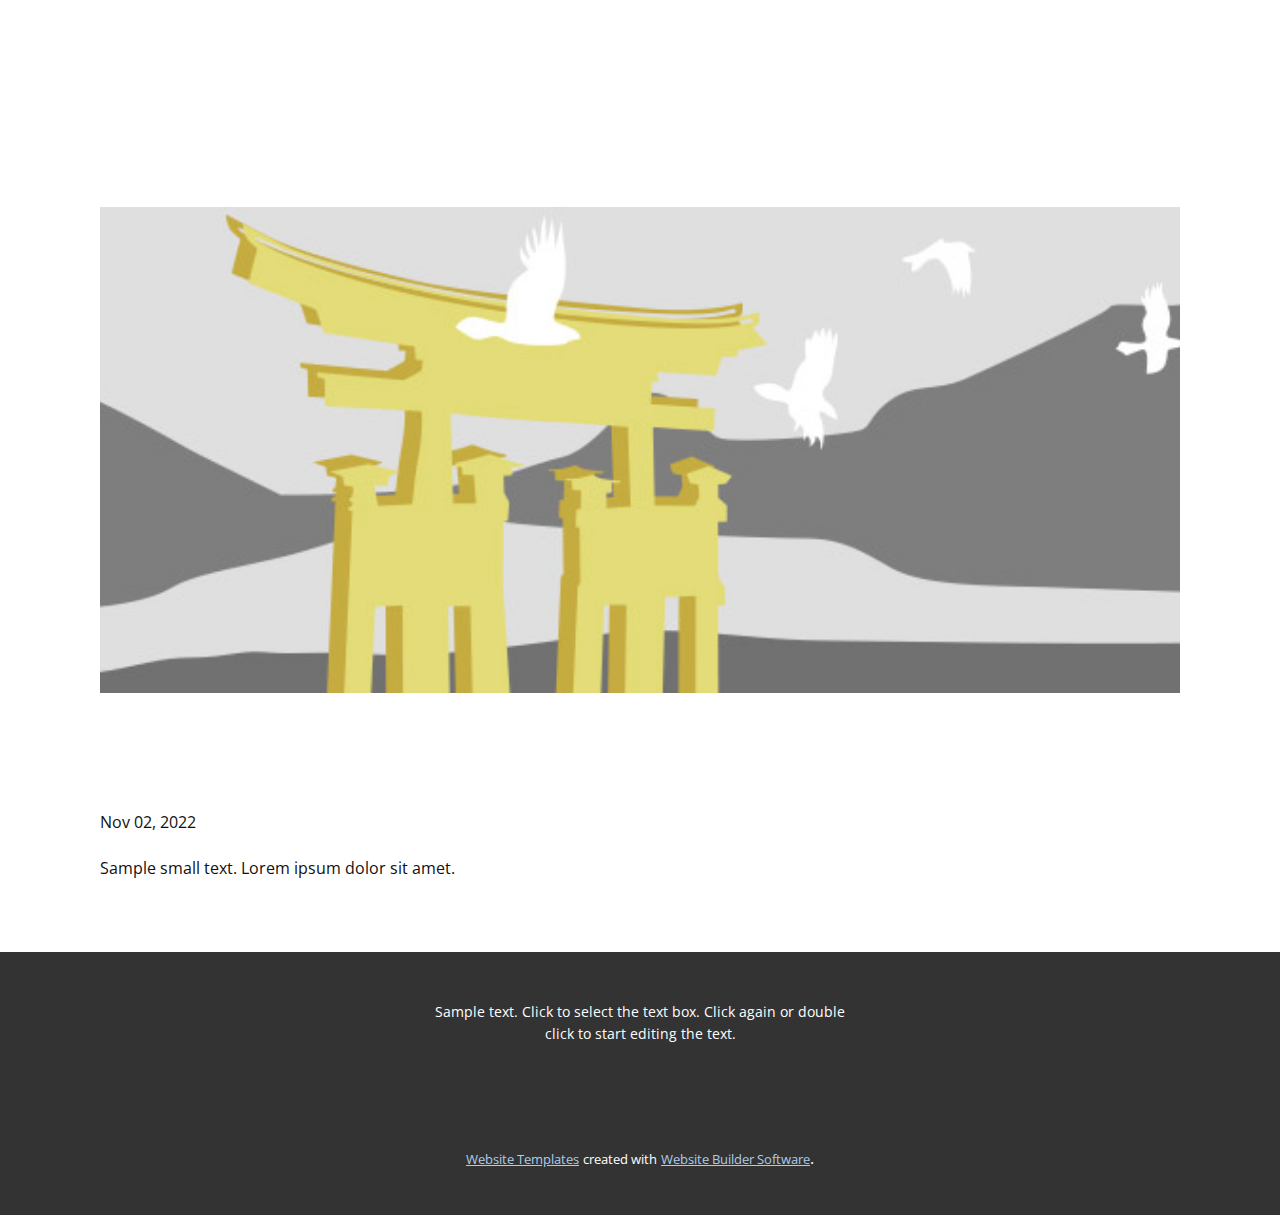
<file: blog/post-5.html>
<!DOCTYPE html>
<html style="font-size: 16px;" lang="en"><head>
    <meta name="viewport" content="width=device-width, initial-scale=1.0">
    <meta charset="utf-8">
    <meta name="keywords" content="Post 1 Headline">
    <meta name="description" content="">
    <title>Post 6 Headline</title>
    <link rel="stylesheet" href="/nicepage.css" media="screen">
<link rel="stylesheet" href="/Post-Template.css" media="screen">
    <script class="u-script" type="text/javascript" src="/jquery.js" defer=""></script>
    <script class="u-script" type="text/javascript" src="/nicepage.js" defer=""></script>
    <meta name="generator" content="Nicepage 4.21.5, nicepage.com">
    <link id="u-theme-google-font" rel="stylesheet" href="https://fonts.googleapis.com/css?family=Roboto:100,100i,300,300i,400,400i,500,500i,700,700i,900,900i|Open+Sans:300,300i,400,400i,500,500i,600,600i,700,700i,800,800i">
    
    
    <script type="application/ld+json">{
		"@context": "http://schema.org",
		"@type": "Organization",
		"name": "",
		"logo": "/images/l.png"
}</script>
    <meta name="theme-color" content="#478ac9">
  </head>
  <body class="u-body u-xl-mode" data-lang="en"><header class="u-clearfix u-header u-sticky u-header" id="sec-48c7"><div class="u-clearfix u-sheet u-sheet-1">
        <a href="https://nicepage.com" class="u-image u-logo u-image-1" data-image-width="512" data-image-height="512">
          <img src="/images/l.png" class="u-logo-image u-logo-image-1">
        </a>
        <nav class="u-menu u-menu-one-level u-offcanvas u-menu-1" data-responsive-from="XS">
          <div class="menu-collapse" style="font-size: 1rem; letter-spacing: 0px; font-weight: 700; text-transform: uppercase;">
            <a class="u-button-style u-custom-active-border-color u-custom-border u-custom-border-color u-custom-borders u-custom-hover-border-color u-custom-left-right-menu-spacing u-custom-padding-bottom u-custom-text-active-color u-custom-text-color u-custom-text-hover-color u-custom-top-bottom-menu-spacing u-nav-link u-text-active-palette-1-base u-text-hover-palette-2-base" href="#" style="padding: 6px 0px; font-size: calc(1em + 12px);">
              <svg class="u-svg-link" viewBox="0 0 24 24"><use xmlns:xlink="http://www.w3.org/1999/xlink" xlink:href="#menu-hamburger"></use></svg>
              <svg class="u-svg-content" version="1.1" id="menu-hamburger" viewBox="0 0 16 16" x="0px" y="0px" xmlns:xlink="http://www.w3.org/1999/xlink" xmlns="http://www.w3.org/2000/svg"><g><rect y="1" width="16" height="2"></rect><rect y="7" width="16" height="2"></rect><rect y="13" width="16" height="2"></rect>
</g></svg>
            </a>
          </div>
          <div class="u-custom-menu u-nav-container">
            <ul class="u-nav u-spacing-30 u-unstyled u-nav-1"><li class="u-nav-item"><a class="u-border-2 u-border-active-custom-color-1 u-border-hover-grey-50 u-border-no-left u-border-no-right u-border-no-top u-button-style u-nav-link u-text-active-custom-color-1 u-text-hover-custom-color-1 u-text-white" href="/about.html#carousel_8afe" style="padding: 10px 0px;">About</a>
</li><li class="u-nav-item"><a class="u-border-2 u-border-active-custom-color-1 u-border-hover-grey-50 u-border-no-left u-border-no-right u-border-no-top u-button-style u-nav-link u-text-active-custom-color-1 u-text-hover-custom-color-1 u-text-white" href="/about.html#carousel_c774" style="padding: 10px 0px;">Gallery</a>
</li><li class="u-nav-item"><a class="u-border-2 u-border-active-custom-color-1 u-border-hover-grey-50 u-border-no-left u-border-no-right u-border-no-top u-button-style u-nav-link u-text-active-custom-color-1 u-text-hover-custom-color-1 u-text-white" href="/about.html#carousel_38a3" style="padding: 10px 0px;">Contact</a>
</li></ul>
          </div>
          <div class="u-custom-menu u-nav-container-collapse">
            <div class="u-black u-container-style u-inner-container-layout u-opacity u-opacity-95 u-sidenav">
              <div class="u-inner-container-layout u-sidenav-overflow">
                <div class="u-menu-close"></div>
                <ul class="u-align-center u-nav u-popupmenu-items u-unstyled u-nav-2"><li class="u-nav-item"><a class="u-button-style u-nav-link" href="/about.html#carousel_8afe">About</a>
</li><li class="u-nav-item"><a class="u-button-style u-nav-link" href="/about.html#carousel_c774">Gallery</a>
</li><li class="u-nav-item"><a class="u-button-style u-nav-link" href="/about.html#carousel_38a3">Contact</a>
</li></ul>
              </div>
            </div>
            <div class="u-black u-menu-overlay u-opacity u-opacity-70"></div>
          </div>
        </nav>
      </div></header>
    <section class="u-align-center u-clearfix u-section-1" id="sec-8bca">
      <div class="u-clearfix u-sheet u-valign-middle-md u-valign-middle-sm u-valign-middle-xs u-sheet-1"><!--post_details--><!--post_details_options_json--><!--{"source":""}--><!--/post_details_options_json--><!--blog_post-->
        <div class="u-container-style u-expanded-width u-post-details u-post-details-1">
          <div class="u-container-layout u-valign-middle u-container-layout-1"><!--blog_post_image-->
            <img alt="" class="u-blog-control u-expanded-width u-image u-image-default u-image-1" src="/images/8ad73f3c.jpeg"><!--/blog_post_image--><!--blog_post_header-->
            <h2 class="u-blog-control u-text u-text-1">Post 6 Headline</h2><!--/blog_post_header--><!--blog_post_metadata-->
            <div class="u-blog-control u-metadata u-metadata-1"><!--blog_post_metadata_date-->
              <span class="u-meta-date u-meta-icon">Nov 02, 2022</span><!--/blog_post_metadata_date--><!--blog_post_metadata_category-->
              <!--/blog_post_metadata_category--><!--blog_post_metadata_comments-->
              <!--/blog_post_metadata_comments-->
            </div><!--/blog_post_metadata--><!--blog_post_content-->
            <div class="u-align-justify u-blog-control u-post-content u-text u-text-2 fr-view">
  Sample small text. Lorem ipsum dolor sit amet.
  </div><!--/blog_post_content-->
          </div>
        </div><!--/blog_post--><!--/post_details-->
      </div>
    </section>
    
    
    <footer class="u-align-center u-clearfix u-footer u-grey-80 u-footer" id="sec-33b6"><div class="u-clearfix u-sheet u-sheet-1">
        <p class="u-small-text u-text u-text-variant u-text-1">Sample text. Click to select the text box. Click again or double click to start editing the text.</p>
      </div></footer>
    <section class="u-backlink u-clearfix u-grey-80">
      <a class="u-link" href="https://nicepage.com/website-templates" target="_blank">
        <span>Website Templates</span>
      </a>
      <p class="u-text">
        <span>created with</span>
      </p>
      <a class="u-link" href="" target="_blank">
        <span>Website Builder Software</span>
      </a>. 
    </section>
  
</body></html>
</file>
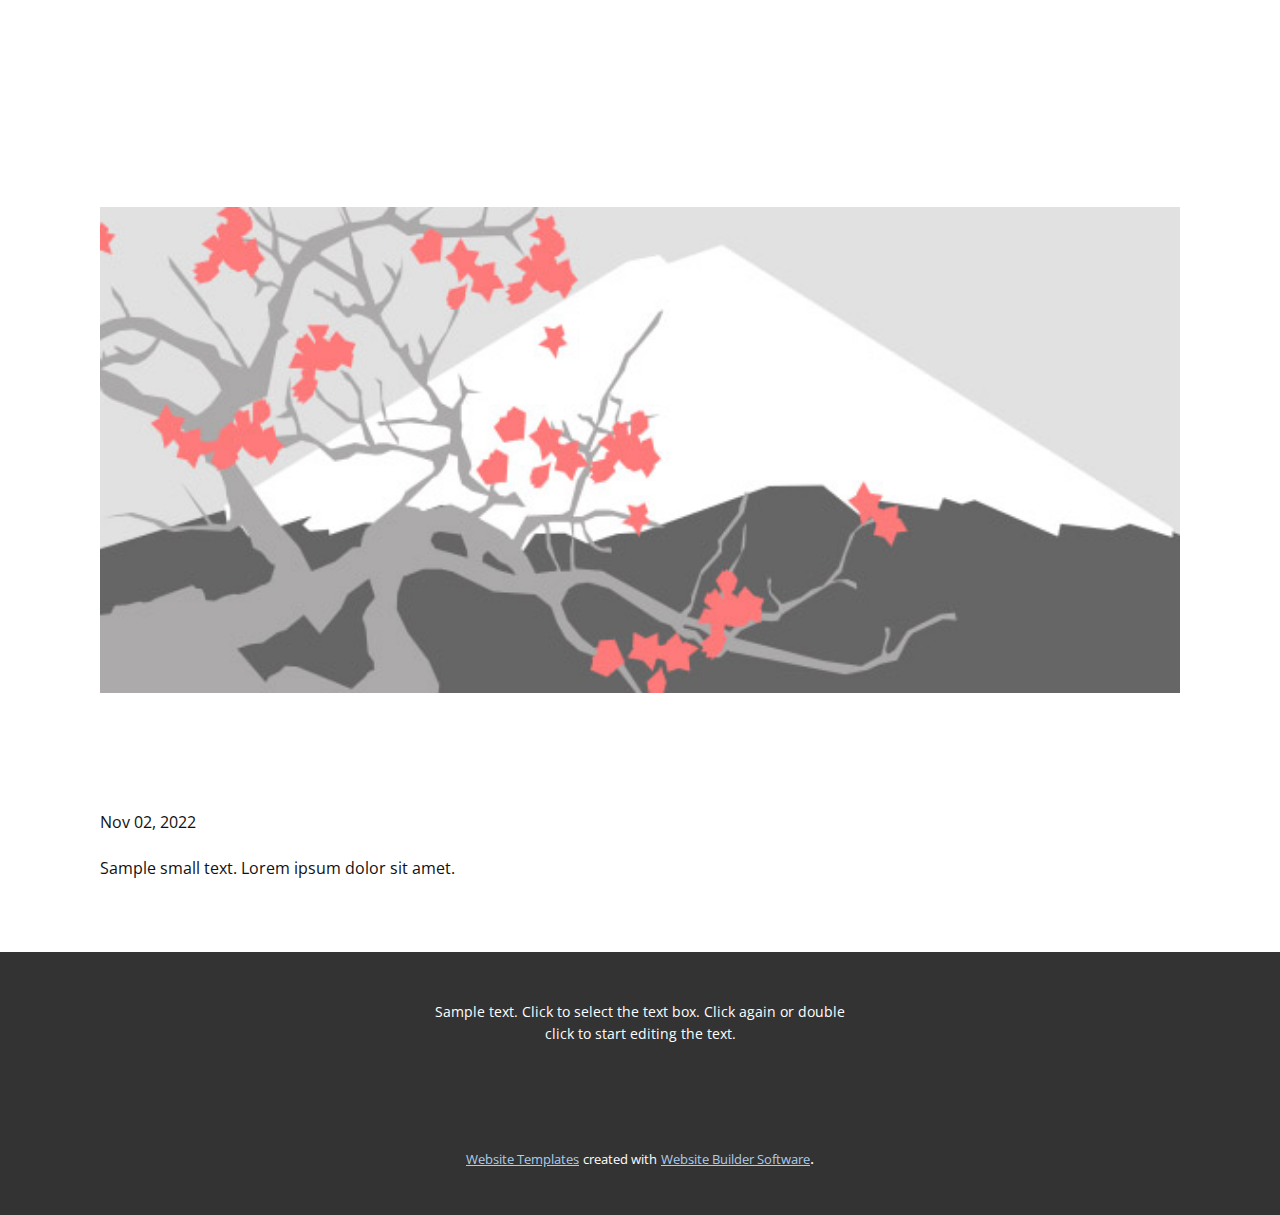
<file: blog/post.html>
<!DOCTYPE html>
<html style="font-size: 16px;" lang="en"><head>
    <meta name="viewport" content="width=device-width, initial-scale=1.0">
    <meta charset="utf-8">
    <meta name="keywords" content="Post 1 Headline">
    <meta name="description" content="">
    <title>Post 1 Headline</title>
    <link rel="stylesheet" href="/nicepage.css" media="screen">
<link rel="stylesheet" href="/Post-Template.css" media="screen">
    <script class="u-script" type="text/javascript" src="/jquery.js" defer=""></script>
    <script class="u-script" type="text/javascript" src="/nicepage.js" defer=""></script>
    <meta name="generator" content="Nicepage 4.21.5, nicepage.com">
    <link id="u-theme-google-font" rel="stylesheet" href="https://fonts.googleapis.com/css?family=Roboto:100,100i,300,300i,400,400i,500,500i,700,700i,900,900i|Open+Sans:300,300i,400,400i,500,500i,600,600i,700,700i,800,800i">
    
    
    <script type="application/ld+json">{
		"@context": "http://schema.org",
		"@type": "Organization",
		"name": "",
		"logo": "/images/l.png"
}</script>
    <meta name="theme-color" content="#478ac9">
  </head>
  <body class="u-body u-xl-mode" data-lang="en"><header class="u-clearfix u-header u-sticky u-header" id="sec-48c7"><div class="u-clearfix u-sheet u-sheet-1">
        <a href="https://nicepage.com" class="u-image u-logo u-image-1" data-image-width="512" data-image-height="512">
          <img src="/images/l.png" class="u-logo-image u-logo-image-1">
        </a>
        <nav class="u-menu u-menu-one-level u-offcanvas u-menu-1" data-responsive-from="XS">
          <div class="menu-collapse" style="font-size: 1rem; letter-spacing: 0px; font-weight: 700; text-transform: uppercase;">
            <a class="u-button-style u-custom-active-border-color u-custom-border u-custom-border-color u-custom-borders u-custom-hover-border-color u-custom-left-right-menu-spacing u-custom-padding-bottom u-custom-text-active-color u-custom-text-color u-custom-text-hover-color u-custom-top-bottom-menu-spacing u-nav-link u-text-active-palette-1-base u-text-hover-palette-2-base" href="#" style="padding: 6px 0px; font-size: calc(1em + 12px);">
              <svg class="u-svg-link" viewBox="0 0 24 24"><use xmlns:xlink="http://www.w3.org/1999/xlink" xlink:href="#menu-hamburger"></use></svg>
              <svg class="u-svg-content" version="1.1" id="menu-hamburger" viewBox="0 0 16 16" x="0px" y="0px" xmlns:xlink="http://www.w3.org/1999/xlink" xmlns="http://www.w3.org/2000/svg"><g><rect y="1" width="16" height="2"></rect><rect y="7" width="16" height="2"></rect><rect y="13" width="16" height="2"></rect>
</g></svg>
            </a>
          </div>
          <div class="u-custom-menu u-nav-container">
            <ul class="u-nav u-spacing-30 u-unstyled u-nav-1"><li class="u-nav-item"><a class="u-border-2 u-border-active-custom-color-1 u-border-hover-grey-50 u-border-no-left u-border-no-right u-border-no-top u-button-style u-nav-link u-text-active-custom-color-1 u-text-hover-custom-color-1 u-text-white" href="/about.html#carousel_8afe" style="padding: 10px 0px;">About</a>
</li><li class="u-nav-item"><a class="u-border-2 u-border-active-custom-color-1 u-border-hover-grey-50 u-border-no-left u-border-no-right u-border-no-top u-button-style u-nav-link u-text-active-custom-color-1 u-text-hover-custom-color-1 u-text-white" href="/about.html#carousel_c774" style="padding: 10px 0px;">Gallery</a>
</li><li class="u-nav-item"><a class="u-border-2 u-border-active-custom-color-1 u-border-hover-grey-50 u-border-no-left u-border-no-right u-border-no-top u-button-style u-nav-link u-text-active-custom-color-1 u-text-hover-custom-color-1 u-text-white" href="/about.html#carousel_38a3" style="padding: 10px 0px;">Contact</a>
</li></ul>
          </div>
          <div class="u-custom-menu u-nav-container-collapse">
            <div class="u-black u-container-style u-inner-container-layout u-opacity u-opacity-95 u-sidenav">
              <div class="u-inner-container-layout u-sidenav-overflow">
                <div class="u-menu-close"></div>
                <ul class="u-align-center u-nav u-popupmenu-items u-unstyled u-nav-2"><li class="u-nav-item"><a class="u-button-style u-nav-link" href="/about.html#carousel_8afe">About</a>
</li><li class="u-nav-item"><a class="u-button-style u-nav-link" href="/about.html#carousel_c774">Gallery</a>
</li><li class="u-nav-item"><a class="u-button-style u-nav-link" href="/about.html#carousel_38a3">Contact</a>
</li></ul>
              </div>
            </div>
            <div class="u-black u-menu-overlay u-opacity u-opacity-70"></div>
          </div>
        </nav>
      </div></header>
    <section class="u-align-center u-clearfix u-section-1" id="sec-8bca">
      <div class="u-clearfix u-sheet u-valign-middle-md u-valign-middle-sm u-valign-middle-xs u-sheet-1"><!--post_details--><!--post_details_options_json--><!--{"source":""}--><!--/post_details_options_json--><!--blog_post-->
        <div class="u-container-style u-expanded-width u-post-details u-post-details-1">
          <div class="u-container-layout u-valign-middle u-container-layout-1"><!--blog_post_image-->
            <img alt="" class="u-blog-control u-expanded-width u-image u-image-default u-image-1" src="/images/0fd3416c.jpeg"><!--/blog_post_image--><!--blog_post_header-->
            <h2 class="u-blog-control u-text u-text-1">Post 1 Headline</h2><!--/blog_post_header--><!--blog_post_metadata-->
            <div class="u-blog-control u-metadata u-metadata-1"><!--blog_post_metadata_date-->
              <span class="u-meta-date u-meta-icon">Nov 02, 2022</span><!--/blog_post_metadata_date--><!--blog_post_metadata_category-->
              <!--/blog_post_metadata_category--><!--blog_post_metadata_comments-->
              <!--/blog_post_metadata_comments-->
            </div><!--/blog_post_metadata--><!--blog_post_content-->
            <div class="u-align-justify u-blog-control u-post-content u-text u-text-2 fr-view">
  Sample small text. Lorem ipsum dolor sit amet.
  </div><!--/blog_post_content-->
          </div>
        </div><!--/blog_post--><!--/post_details-->
      </div>
    </section>
    
    
    <footer class="u-align-center u-clearfix u-footer u-grey-80 u-footer" id="sec-33b6"><div class="u-clearfix u-sheet u-sheet-1">
        <p class="u-small-text u-text u-text-variant u-text-1">Sample text. Click to select the text box. Click again or double click to start editing the text.</p>
      </div></footer>
    <section class="u-backlink u-clearfix u-grey-80">
      <a class="u-link" href="https://nicepage.com/website-templates" target="_blank">
        <span>Website Templates</span>
      </a>
      <p class="u-text">
        <span>created with</span>
      </p>
      <a class="u-link" href="" target="_blank">
        <span>Website Builder Software</span>
      </a>. 
    </section>
  
</body></html>
</file>
